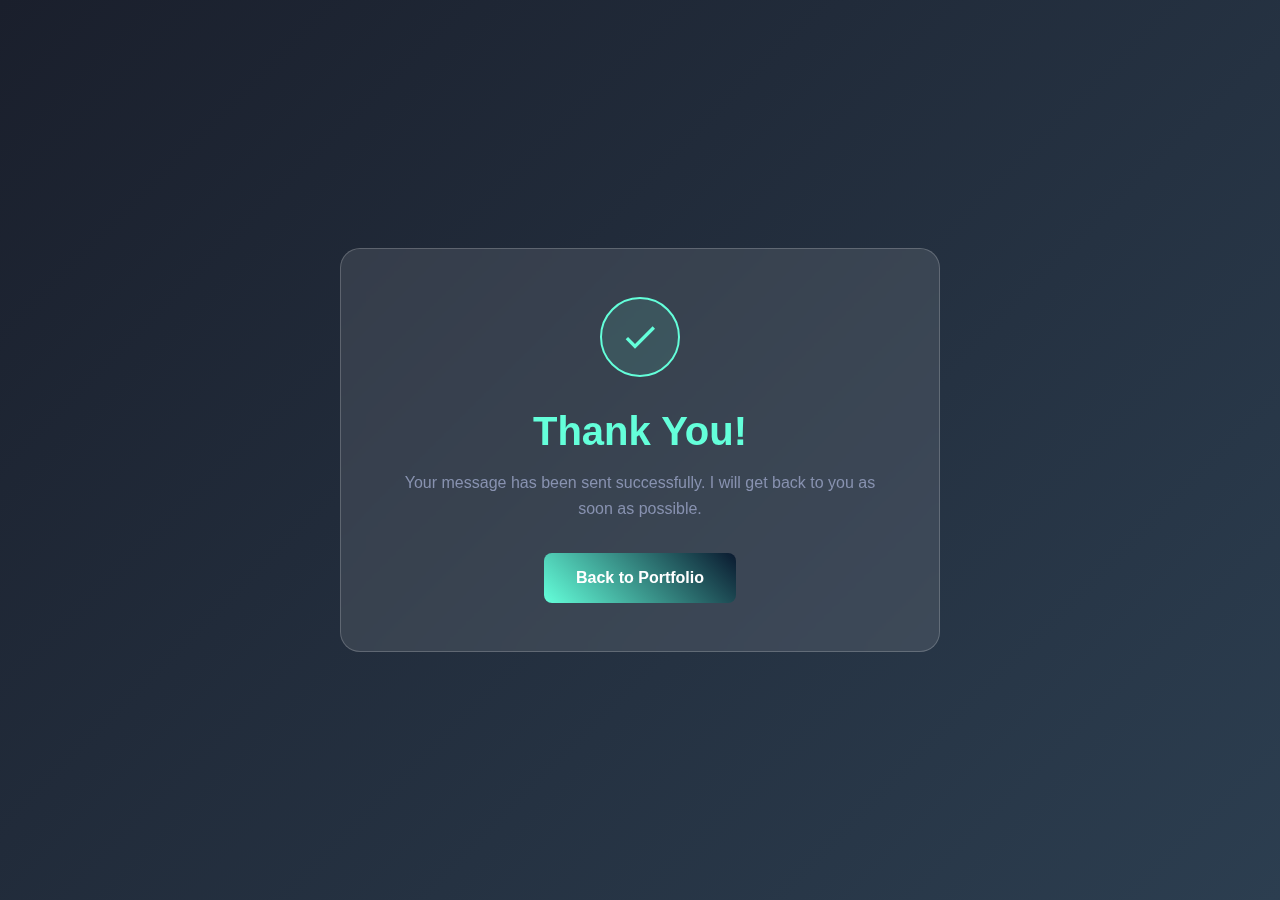
<file: html/thanks.html>
<!DOCTYPE html>
<html lang="en">
<head>
    <meta charset="UTF-8">
    <meta name="viewport" content="width=device-width, initial-scale=1.0">
    <title>Thank You - Message Sent</title>
    <style>
        * {
            margin: 0;
            padding: 0;
            box-sizing: border-box;
        }

        body {
            font-family: 'Arial', sans-serif;
            min-height: 100vh;
            display: flex;
            align-items: center;
            justify-content: center;
            background: linear-gradient(135deg, #1a1f2c, #2c3e50);
            color: white;
            text-align: center;
            padding: 20px;
        }

        .thank-you-container {
            background: rgba(255, 255, 255, 0.1);
            padding: 3rem;
            border-radius: 20px;
            backdrop-filter: blur(10px);
            border: 1px solid rgba(255, 255, 255, 0.2);
            max-width: 600px;
            width: 90%;
        }

        h1 {
            color: #64ffda;
            margin-bottom: 1rem;
            font-size: 2.5rem;
        }

        p {
            margin-bottom: 2rem;
            line-height: 1.6;
            color: #8892b0;
        }

        .back-button {
            display: inline-block;
            padding: 1rem 2rem;
            background: linear-gradient(45deg, #64ffda, #0a192f);
            color: white;
            text-decoration: none;
            border-radius: 8px;
            font-weight: 600;
            transition: all 0.3s ease;
        }

        .back-button:hover {
            transform: translateY(-3px);
            box-shadow: 0 10px 20px rgba(100, 255, 218, 0.2);
        }

        .check-icon {
            width: 80px;
            height: 80px;
            background: rgba(100, 255, 218, 0.1);
            border-radius: 50%;
            display: flex;
            align-items: center;
            justify-content: center;
            margin: 0 auto 2rem;
            border: 2px solid #64ffda;
        }

        .check-icon svg {
            width: 40px;
            height: 40px;
            fill: #64ffda;
        }
    </style>
</head>
<body>
    <div class="thank-you-container">
        <div class="check-icon">
            <svg xmlns="http://www.w3.org/2000/svg" viewBox="0 0 24 24">
                <path d="M9 16.17L4.83 12l-1.42 1.41L9 19 21 7l-1.41-1.41L9 16.17z"/>
            </svg>
        </div>
        <h1>Thank You!</h1>
        <p>Your message has been sent successfully. I will get back to you as soon as possible.</p>
        <a href="index.html" class="back-button">Back to Portfolio</a>
    </div>
</body>
</html>
</file>
